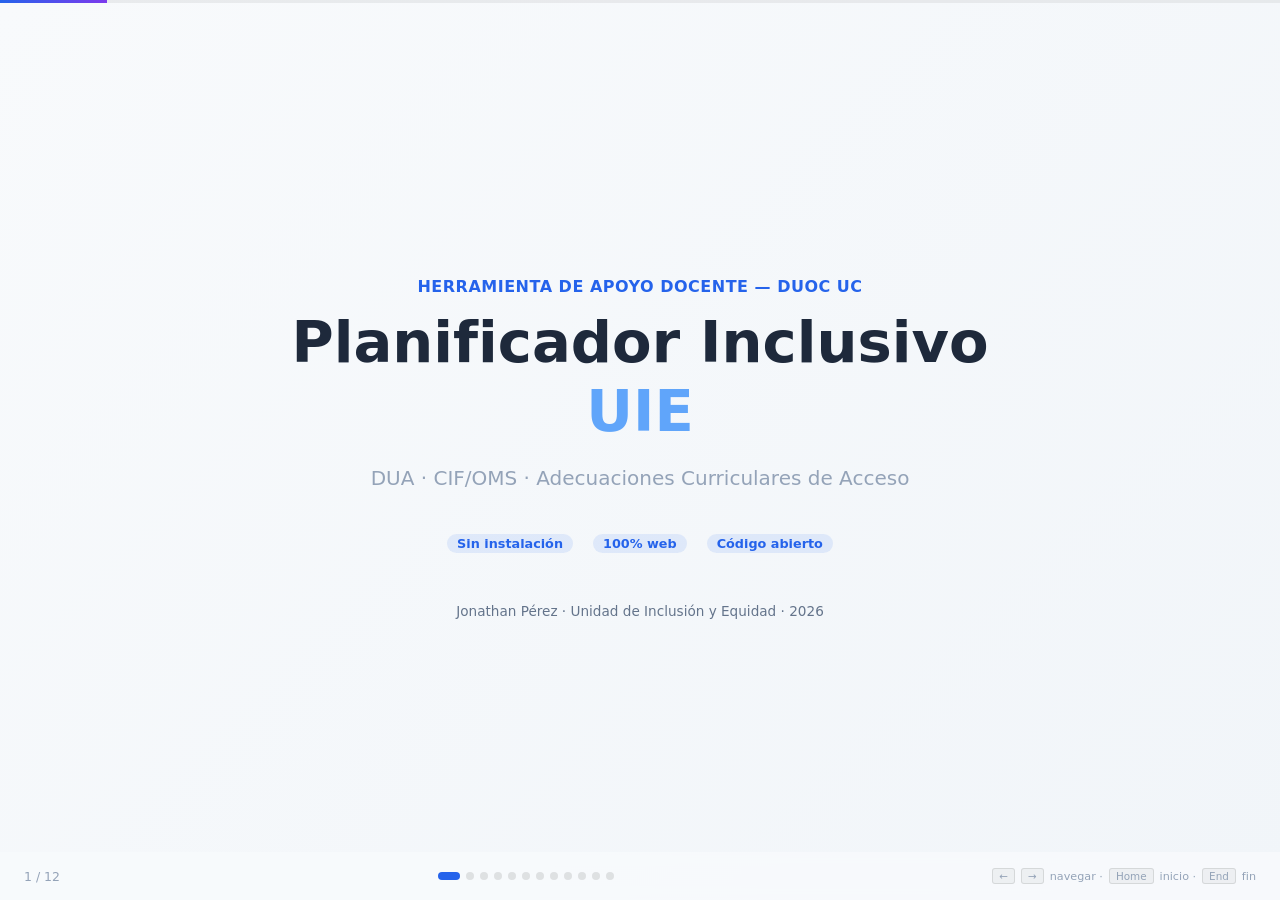
<file: docs/presentacion/index.html>
<!DOCTYPE html>
<html lang="es">
<head>
<meta charset="UTF-8">
<meta name="viewport" content="width=device-width, initial-scale=1.0">
<title>Planificador Inclusivo UIE — Presentación</title>
<style>
  * { margin: 0; padding: 0; box-sizing: border-box; }
  html, body { width: 100%; height: 100%; overflow: hidden; font-family: 'Segoe UI', system-ui, -apple-system, sans-serif; background: #0f172a; color: #e2e8f0; }

  .presentation { width: 100%; height: 100%; position: relative; overflow: hidden; }

  .slide {
    position: absolute; top: 0; left: 0; width: 100%; height: 100%;
    display: flex; flex-direction: column; align-items: center; justify-content: center;
    padding: 60px 40px;
    opacity: 0; pointer-events: none;
    will-change: transform, opacity;
    transition: transform 0.55s cubic-bezier(0.4, 0, 0.2, 1), opacity 0.55s ease;
    background: linear-gradient(135deg, #0f172a 0%, #1e293b 100%);
  }
  .slide.active { opacity: 1; pointer-events: auto; position: relative; }
  .slide.exit-left { opacity: 0; transform: translateX(-60px); }
  .slide.exit-right { opacity: 0; transform: translateX(60px); }
  .slide.enter-left { opacity: 0; transform: translateX(60px); }
  .slide.enter-right { opacity: 0; transform: translateX(-60px); }
  .slide.active { transform: translateX(0); }

  .slide-inner { width: 100%; max-width: 900px; margin: 0 auto; }

  h1 { font-size: clamp(2rem, 5vw, 3.2rem); font-weight: 700; line-height: 1.2; }
  h2 { font-size: clamp(1.3rem, 3vw, 2rem); font-weight: 600; color: #93c5fd; margin-bottom: 8px; }
  h3 { font-size: clamp(0.9rem, 1.8vw, 1.15rem); font-weight: 500; color: #94a3b8; margin-bottom: 16px; }
  p, li { font-size: clamp(0.9rem, 1.6vw, 1.05rem); line-height: 1.6; color: #cbd5e1; }
  .highlight { color: #60a5fa; font-weight: 600; }
  .accent { color: #f59e0b; }
  .green { color: #4ade80; }
  .red { color: #f87171; }

  .slide-inner > * + * { margin-top: 16px; }
  .slide-inner > :first-child { margin-top: 0; }

  .subtitle { font-size: clamp(1rem, 2vw, 1.2rem); color: #94a3b8; margin-top: 8px; }

  .grid-2 { display: grid; grid-template-columns: 1fr 1fr; gap: 24px; margin-top: 20px; }
  .grid-3 { display: grid; grid-template-columns: 1fr 1fr 1fr; gap: 20px; margin-top: 20px; }

  .card {
    background: rgba(255,255,255,0.04); border: 1px solid rgba(255,255,255,0.08);
    border-radius: 12px; padding: 20px; backdrop-filter: blur(4px);
  }
  .card h4 { font-size: 1rem; font-weight: 600; margin-bottom: 6px; color: #e2e8f0; }
  .card p { font-size: 0.88rem; color: #94a3b8; }
  .card .icon { font-size: 1.5rem; margin-bottom: 8px; display: block; }

  .flow { display: flex; align-items: center; justify-content: center; gap: 10px; flex-wrap: wrap; margin-top: 24px; }
  .flow-step {
    background: rgba(96,165,250,0.1); border: 1px solid rgba(96,165,250,0.2);
    border-radius: 10px; padding: 14px 18px; text-align: center; min-width: 130px;
    flex: 1; max-width: 200px;
  }
  .flow-step .num { font-size: 1.5rem; font-weight: 700; color: #60a5fa; display: block; }
  .flow-step .label { font-size: 0.82rem; color: #cbd5e1; margin-top: 4px; }
  .flow-arrow { font-size: 1.5rem; color: #475569; flex-shrink: 0; }
  .flow-arrow.alt { display: flex; flex-direction: column; align-items: center; gap: 2px; font-size: 0.7rem; }
  .flow-arrow.alt span:first-child { font-size: 1rem; }

  .semaforo { display: flex; gap: 10px; flex-wrap: wrap; justify-content: center; margin-top: 12px; }
  .semaforo-item { display: flex; align-items: center; gap: 8px; padding: 6px 12px; border-radius: 6px; font-size: 0.85rem; }
  .semaforo-item .dot { width: 10px; height: 10px; border-radius: 50%; flex-shrink: 0; }

  .timeline { display: flex; flex-direction: column; gap: 12px; margin-top: 20px; position: relative; padding-left: 28px; }
  .timeline::before { content: ''; position: absolute; left: 8px; top: 0; bottom: 0; width: 2px; background: rgba(96,165,250,0.3); }
  .tl-item { padding-left: 10px; border-left: 2px solid; position: relative; }
  .tl-item::before { content: ''; position: absolute; left: -26px; top: 4px; width: 10px; height: 10px; border-radius: 50%; }
  .tl-item h4 { font-size: 0.95rem; font-weight: 600; }
  .tl-item p { font-size: 0.82rem; color: #94a3b8; }

  .tag { display: inline-block; padding: 2px 10px; border-radius: 999px; font-size: 0.72rem; font-weight: 600; background: rgba(96,165,250,0.15); color: #93c5fd; }

  .progress-bar { position: fixed; top: 0; left: 0; width: 100%; height: 3px; background: rgba(255,255,255,0.08); z-index: 100; }
  .progress-fill { height: 100%; background: linear-gradient(90deg, #60a5fa, #a78bfa); transition: width 0.4s ease; width: 0%; }

  .controls { position: fixed; bottom: 0; left: 0; width: 100%; padding: 0 24px; height: 48px; display: flex; align-items: center; justify-content: space-between; background: rgba(15,23,42,0.9); backdrop-filter: blur(6px); z-index: 100; }
  .counter { font-size: 0.78rem; color: #64748b; font-weight: 500; }
  .dots { display: flex; gap: 6px; }
  .dot { width: 8px; height: 8px; border-radius: 50%; background: rgba(255,255,255,0.15); cursor: pointer; transition: all 0.3s; border: none; padding: 0; }
  .dot.active { background: #60a5fa; width: 22px; border-radius: 4px; }
  .dot:hover { background: rgba(255,255,255,0.3); }
  .key-hint { font-size: 0.7rem; color: #475569; display: flex; align-items: center; gap: 6px; }
  .key-hint kbd { background: rgba(255,255,255,0.06); border: 1px solid rgba(255,255,255,0.1); border-radius: 3px; padding: 1px 6px; font-size: 0.65rem; font-family: inherit; }

  .logo-text { font-size: 0.85rem; color: #60a5fa; font-weight: 600; letter-spacing: 0.5px; text-transform: uppercase; }

  .mockup-semaforo { display: flex; gap: 8px; margin-top: 12px; flex-wrap: wrap; justify-content: center; }
  .mockup-badge { display: inline-flex; align-items: center; gap: 5px; padding: 4px 10px; border-radius: 999px; font-size: 0.78rem; font-weight: 500; }
  .mockup-badge.rojo { background: rgba(248,113,113,0.15); color: #fca5a5; }
  .mockup-badge.amarillo { background: rgba(251,191,36,0.15); color: #fcd34d; }
  .mockup-badge.verde { background: rgba(74,222,128,0.15); color: #86efac; }

  .mockup-card {
    background: rgba(255,255,255,0.04); border: 1px solid rgba(255,255,255,0.08);
    border-radius: 8px; padding: 10px 14px; display: flex; align-items: center; gap: 10px;
  }
  .mockup-card .color-bar { width: 3px; height: 28px; border-radius: 2px; flex-shrink: 0; }

  .card-slide { animation: cardFloat 0.6s ease both; }
  @keyframes cardFloat { from { opacity: 0; transform: translateY(20px); } to { opacity: 1; transform: translateY(0); } }
  .card-slide:nth-child(2) { animation-delay: 0.1s; }
  .card-slide:nth-child(3) { animation-delay: 0.2s; }

  .fade-up { animation: fadeUp 0.5s ease both; }
  @keyframes fadeUp { from { opacity: 0; transform: translateY(15px); } to { opacity: 1; transform: translateY(0); } }

  .timeline-anim .tl-item { animation: fadeUp 0.5s ease both; }
  .timeline-anim .tl-item:nth-child(1) { animation-delay: 0.05s; }
  .timeline-anim .tl-item:nth-child(2) { animation-delay: 0.15s; }
  .timeline-anim .tl-item:nth-child(3) { animation-delay: 0.25s; }
  .timeline-anim .tl-item:nth-child(4) { animation-delay: 0.35s; }

  .bounce-in { animation: bounceIn 0.6s cubic-bezier(0.34, 1.56, 0.64, 1) both; }
  @keyframes bounceIn { from { opacity: 0; transform: scale(0.85); } to { opacity: 1; transform: scale(1); } }

  .counter-anim { animation: countUp 1.5s ease both; }
  @keyframes countUp { from { opacity: 0; transform: translateY(10px); } to { opacity: 1; transform: translateY(0); } }

  @media (max-width: 640px) {
    .slide { padding: 40px 20px; }
    .grid-2, .grid-3 { grid-template-columns: 1fr; gap: 12px; }
    .flow { flex-direction: column; }
    .flow-arrow { transform: rotate(90deg); }
    .controls { padding: 0 12px; height: 40px; }
    .key-hint { display: none; }
  }

  @media (prefers-color-scheme: light) {
    body { background: #f8fafc; color: #1e293b; }
    .slide { background: linear-gradient(135deg, #f8fafc 0%, #f1f5f9 100%); }
    h2 { color: #2563eb; }
    h3 { color: #64748b; }
    p, li { color: #334155; }
    .card { background: #ffffff; border-color: #e2e8f0; }
    .card h4 { color: #1e293b; }
    .card p { color: #64748b; }
    .flow-step { background: rgba(37,99,235,0.06); border-color: rgba(37,99,235,0.15); }
    .flow-step .num { color: #2563eb; }
    .flow-step .label { color: #475569; }
    .flow-arrow { color: #94a3b8; }
    .mockup-card { background: #ffffff; border-color: #e2e8f0; }
    .tag { background: rgba(37,99,235,0.1); color: #2563eb; }
    .controls { background: rgba(248,250,252,0.9); }
    .counter { color: #94a3b8; }
    .dot { background: rgba(0,0,0,0.1); }
    .dot.active { background: #2563eb; }
    .dot:hover { background: rgba(0,0,0,0.2); }
    .key-hint { color: #94a3b8; }
    .key-hint kbd { background: rgba(0,0,0,0.04); border-color: rgba(0,0,0,0.1); }
    .highlight { color: #2563eb; }
    .logo-text { color: #2563eb; }
    .progress-bar { background: rgba(0,0,0,0.06); }
    .progress-fill { background: linear-gradient(90deg, #2563eb, #7c3aed); }
    .mockup-badge.rojo { background: rgba(220,38,38,0.08); color: #dc2626; }
    .mockup-badge.amarillo { background: rgba(217,119,6,0.08); color: #d97706; }
    .mockup-badge.verde { background: rgba(22,163,74,0.08); color: #16a34a; }
    .timeline::before { background: rgba(37,99,235,0.2); }
    .semaforo-item { background: rgba(0,0,0,0.03); }
  }

  @media print {
    .slide { position: relative !important; opacity: 1 !important; transform: none !important; page-break-after: always; height: auto; min-height: 100vh; padding: 40px; display: block; }
    .controls, .progress-bar { display: none !important; }
    body { overflow: visible; }
    .presentation { overflow: visible; height: auto; }
  }
</style>
</head>
<body>
<div class="presentation" id="presentation">
  <div class="progress-bar"><div class="progress-fill" id="progressFill"></div></div>

  <!-- SLIDE 1: PORTADA -->
  <section class="slide active" data-slide="0">
    <div class="slide-inner" style="text-align:center;">
      <div class="bounce-in">
        <span class="logo-text" style="font-size:1rem;display:block;margin-bottom:12px;">Herramienta de apoyo docente — Duoc UC</span>
        <h1 style="font-size:clamp(2.2rem,6vw,3.6rem);">Planificador Inclusivo<br><span style="color:#60a5fa;">UIE</span></h1>
        <p class="subtitle" style="font-size:clamp(1rem,2vw,1.25rem);margin-top:16px;">DUA · CIF/OMS · Adecuaciones Curriculares de Acceso</p>
        <div style="margin-top:40px;display:flex;gap:20px;justify-content:center;flex-wrap:wrap;">
          <span class="tag" style="font-size:0.8rem;">Sin instalación</span>
          <span class="tag" style="font-size:0.8rem;">100% web</span>
          <span class="tag" style="font-size:0.8rem;">Código abierto</span>
        </div>
        <p style="margin-top:48px;font-size:0.85rem;color:#64748b;">Jonathan Pérez · Unidad de Inclusión y Equidad · 2026</p>
      </div>
    </div>
  </section>

  <!-- SLIDE 2: AGENDA -->
  <section class="slide" data-slide="1">
    <div class="slide-inner">
      <h2 class="fade-up">Agenda</h2>
      <div class="grid-2">
        <div class="card card-slide">
          <span class="icon">📋</span>
          <h4>Contexto y problema</h4>
          <p>¿Por qué nace esta herramienta? El desafío de la inclusión en educación superior.</p>
        </div>
        <div class="card card-slide">
          <span class="icon">💡</span>
          <h4>Solución</h4>
          <p>Un punto de encuentro entre DUA, modelo CIF/OMS y recomendaciones personalizadas.</p>
        </div>
        <div class="card card-slide">
          <span class="icon">⚙️</span>
          <h4>¿Cómo funciona?</h4>
          <p>Tres flujos de trabajo para planificar desde lo general hasta lo específico.</p>
        </div>
        <div class="card card-slide">
          <span class="icon">🚀</span>
          <h4>Roadmap</h4>
          <p>Próximos pasos: integración SGA, IA, app mobile y más.</p>
        </div>
      </div>
    </div>
  </section>

  <!-- SLIDE 3: CONTEXTO -->
  <section class="slide" data-slide="2">
    <div class="slide-inner">
      <h2 class="fade-up">Contexto</h2>
      <p class="fade-up" style="animation-delay:0.05s;">La educación inclusiva es un <span class="highlight">derecho</span> y un <span class="highlight">desafío institucional</span>.</p>
      <div class="grid-3">
        <div class="card card-slide" style="border-top:2px solid #60a5fa;">
          <h4>Marco legal</h4>
          <p>Ley 20.422, Decreto 83, Convención ONU. Las instituciones deben garantizar la participación de todos los estudiantes.</p>
        </div>
        <div class="card card-slide" style="border-top:2px solid #f59e0b;">
          <h4>Realidad docente</h4>
          <p>Profesores sin formación en inclusión, sin herramientas unificadas, con sobrecarga administrativa.</p>
        </div>
        <div class="card card-slide" style="border-top:2px solid #4ade80;">
          <h4>Brecha actual</h4>
          <p>No existe un estándar para traducir diagnósticos y condiciones en ajustes concretos de aula.</p>
        </div>
      </div>
    </div>
  </section>

  <!-- SLIDE 4: EL PROBLEMA -->
  <section class="slide" data-slide="3">
    <div class="slide-inner">
      <h2 class="fade-up">El problema</h2>
      <div class="grid-2" style="margin-top:20px;">
        <div>
          <div class="card card-slide" style="border-left:3px solid #f87171;">
            <h4>😕 Sin herramienta unificada</h4>
            <p>Cada docente improvisa adecuaciones. No hay criterio común ni registro institucional.</p>
          </div>
          <div class="card card-slide" style="border-left:3px solid #f87171;margin-top:12px;">
            <h4>📄 Procesos manuales</h4>
            <p>Fichas en papel, correos, archivos sueltos. Sin trazabilidad ni actualización centralizada.</p>
          </div>
          <div class="card card-slide" style="border-left:3px solid #f87171;margin-top:12px;">
            <h4>🧠 Falta de criterio común</h4>
            <p>No hay un vocabulario compartido entre docentes, UIE y direcciones de escuela.</p>
          </div>
        </div>
        <div class="card" style="display:flex;flex-direction:column;justify-content:center;text-align:center;background:rgba(248,113,113,0.06);border-color:rgba(248,113,113,0.15);">
          <p style="font-size:1.6rem;font-weight:700;color:#f87171;">¿Cómo asegurar<br>calidad y equidad<br>sin estandarizar<br>el proceso?</p>
        </div>
      </div>
    </div>
  </section>

  <!-- SLIDE 5: LA SOLUCIÓN -->
  <section class="slide" data-slide="4">
    <div class="slide-inner">
      <h2 class="fade-up">La solución</h2>
      <div class="card bounce-in" style="text-align:center;padding:28px;border:1px solid rgba(96,165,250,0.2);background:rgba(96,165,250,0.04);">
        <p style="font-size:clamp(1.2rem,2.5vw,1.6rem);font-weight:600;color:#e2e8f0;">
          "Un punto de encuentro para comprender qué se espera del docente al aplicar DUA,<br>
          definir adecuaciones curriculares de acceso y coordinar apoyos<br>
          para estudiantes con discapacidad o necesidades específicas."
        </p>
        <p style="margin-top:16px;color:#64748b;font-style:italic;">— Descripción de la herramienta</p>
      </div>
      <div class="grid-3" style="margin-top:20px;">
        <div class="card card-slide"><h4><span class="green">✓</span> DUA</h4><p>Checklist de diseño universal para anticipar barreras en toda la clase.</p></div>
        <div class="card card-slide"><h4><span class="highlight">✓</span> CIF/OMS</h4><p>Matriz de acceso que traduce condiciones en necesidades de apoyo.</p></div>
        <div class="card card-slide"><h4><span class="accent">✓</span> Recomendaciones</h4><p>Apoyos priorizados por nivel de barrera, listos para implementar.</p></div>
      </div>
    </div>
  </section>

  <!-- SLIDE 6: BASE CONCEPTUAL -->
  <section class="slide" data-slide="5">
    <div class="slide-inner">
      <h2 class="fade-up">Base conceptual</h2>
      <div class="grid-2" style="margin-top:12px;">
        <div class="card card-slide" style="border-top:3px solid #60a5fa;">
          <h4>DUA · Diseño Universal para el Aprendizaje</h4>
          <p>Marco que propone anticipar barreras y diversificar la enseñanza ofreciendo múltiples formas de:</p>
          <ul style="margin-top:8px;padding-left:18px;">
            <li><span class="highlight">Motivación</span> — el porqué del aprendizaje</li>
            <li><span class="highlight">Representación</span> — el qué del aprendizaje</li>
            <li><span class="highlight">Acción y expresión</span> — el cómo del aprendizaje</li>
          </ul>
        </div>
        <div class="card card-slide" style="border-top:3px solid #a78bfa;">
          <h4>CIF/OMS · Modelo Social</h4>
          <p>Clasificación Internacional del Funcionamiento. La discapacidad no está en la persona, sino en las <span class="highlight">barreras del entorno</span>.</p>
          <ul style="margin-top:8px;padding-left:18px;">
            <li>Evalúa <span class="highlight">actividades</span> (leer, escribir, participar)</li>
            <li>Mide <span class="highlight">compatibilidad</span> (4 = participa sin ajustes)</li>
            <li>Invierte escala → <span class="highlight">necesidad de apoyo</span></li>
          </ul>
        </div>
      </div>
      <p style="text-align:center;margin-top:16px;font-size:0.9rem;">Ambos marcos convergen en una misma meta: <span class="highlight">eliminar barreras para que todos aprendan</span>.</p>
    </div>
  </section>

  <!-- SLIDE 7: ¿CÓMO FUNCIONA? -->
  <section class="slide" data-slide="6">
    <div class="slide-inner">
      <h2 class="fade-up">¿Cómo funciona?</h2>
      <p class="fade-up" style="animation-delay:0.05s;">Tres flujos de trabajo, de lo general a lo específico.</p>
      <div class="flow">
        <div class="flow-step card-slide"><span class="num">1</span><span class="label">DUA base<br>para toda la clase</span></div>
        <span class="flow-arrow">→</span>
        <div class="flow-step card-slide"><span class="num">2</span><span class="label">Adecuaciones<br>por condición</span></div>
        <span class="flow-arrow alt"><span>→</span><span>o matriz CIF</span></span>
        <div class="flow-step card-slide"><span class="num">3</span><span class="label">Apoyos<br>complementarios</span></div>
      </div>
      <div class="grid-3" style="margin-top:20px;">
        <div class="card" style="font-size:0.82rem;color:#94a3b8;">
          <strong>Paso 1:</strong> El docente marca estrategias DUA que aplicará con todo el curso. Base común de clase.
        </div>
        <div class="card" style="font-size:0.82rem;color:#94a3b8;">
          <strong>Paso 2:</strong> Según la condición del estudiante, obtiene recomendaciones priorizadas. Opcional: completar matriz CIF para ajuste fino.
        </div>
        <div class="card" style="font-size:0.82rem;color:#94a3b8;">
          <strong>Paso 3:</strong> Accede a guías complementarias: crisis, accesibilidad, lectura fácil, referencias.
        </div>
      </div>
    </div>
  </section>

  <!-- SLIDE 8: USO PASO A PASO -->
  <section class="slide" data-slide="7">
    <div class="slide-inner">
      <h2 class="fade-up">Uso paso a paso</h2>
      <p class="fade-up" style="animation-delay:0.05s;">Flujo completo desde la condición del estudiante hasta el plan de apoyo.</p>
      <div style="display:flex;flex-direction:column;gap:8px;margin-top:16px;max-width:700px;margin-left:auto;margin-right:auto;">
        <div class="mockup-card card-slide">
          <div class="color-bar" style="background:#60a5fa;"></div>
          <div style="flex:1;">
            <div style="display:flex;gap:6px;flex-wrap:wrap;">
              <span class="tag">Visual</span>
              <span class="tag">Auditiva</span>
              <span class="tag">Autismo</span>
            </div>
            <p style="font-size:0.78rem;margin-top:4px;color:#94a3b8;">Seleccionar condición registrada del estudiante</p>
          </div>
        </div>
        <div class="mockup-card card-slide">
          <div class="color-bar" style="background:#a78bfa;"></div>
          <div style="flex:1;">
            <p style="font-weight:600;">Matriz de acceso CIF</p>
            <p style="font-size:0.78rem;color:#94a3b8;">Completar rúbrica: 4 actividades × puntajes 1-4 (opcional)</p>
          </div>
        </div>
        <div class="mockup-card card-slide">
          <div class="color-bar" style="background:#f59e0b;"></div>
          <div style="flex:1;">
            <p style="font-weight:600;">Recomendaciones priorizadas</p>
            <div class="mockup-semaforo">
              <span class="mockup-badge rojo">🔴 Prioritario</span>
              <span class="mockup-badge amarillo">🟡 Moderado</span>
              <span class="mockup-badge verde">🟢 Menor</span>
              <span class="mockup-badge" style="background:rgba(148,163,184,0.1);color:#94a3b8;">⚪ Sin ajuste</span>
            </div>
          </div>
        </div>
        <div class="mockup-card card-slide">
          <div class="color-bar" style="background:#4ade80;"></div>
          <div style="flex:1;">
            <p style="font-weight:600;">PDF del plan de apoyo</p>
            <p style="font-size:0.78rem;color:#94a3b8;">Descargar plan con DUA + adecuaciones + radar de ajustes</p>
          </div>
        </div>
      </div>
    </div>
  </section>

  <!-- SLIDE 9: REPORTES -->
  <section class="slide" data-slide="8">
    <div class="slide-inner">
      <h2 class="fade-up">Reportes</h2>
      <p class="fade-up" style="animation-delay:0.05s;">El planificador genera documentación profesional lista para compartir.</p>
      <div class="grid-2" style="margin-top:16px;">
        <div class="card card-slide">
          <h4>📄 Plan de apoyo PDF</h4>
          <p>Documento completo con:</p>
          <ul style="font-size:0.82rem;padding-left:16px;margin-top:6px;">
            <li>DUA base seleccionado</li>
            <li>Buenas prácticas generales</li>
            <li>Recomendaciones por estudiante</li>
            <li>Radar de ajustes CIF</li>
            <li>Comentarios del asesor</li>
          </ul>
        </div>
        <div class="card card-slide" style="display:flex;flex-direction:column;">
          <h4>📊 Radar de ajustes</h4>
          <p style="flex:1;">Visualización comparativa entre estudiantes mostrando nivel de apoyo requerido por actividad CIF.</p>
          <div style="display:flex;gap:8px;margin-top:8px;justify-content:center;">
            <span class="mockup-badge" style="background:rgba(67,97,238,0.12);color:rgba(67,97,238,1);">■ Estudiante 1</span>
            <span class="mockup-badge" style="background:rgba(247,37,133,0.12);color:rgba(247,37,133,1);">■ Estudiante 2</span>
          </div>
          <div style="margin-top:8px;font-size:0.7rem;color:#64748b;text-align:center;">Radar CIF: 0 Sin ajuste · 1 Menor · 2 Moderado · 3 Prioritario</div>
        </div>
      </div>
    </div>
  </section>

  <!-- SLIDE 10: BENEFICIOS -->
  <section class="slide" data-slide="9">
    <div class="slide-inner">
      <h2 class="fade-up">Beneficios</h2>
      <div class="grid-2" style="margin-top:16px;">
        <div>
          <div class="card card-slide" style="border-left:3px solid #60a5fa;">
            <h4>👨‍🏫 Para docentes</h4>
            <p>Guía clara y rápida para tomar decisiones informadas. Ahorra horas de investigación.</p>
          </div>
          <div class="card card-slide" style="border-left:3px solid #4ade80;">
            <h4>🎓 Para estudiantes</h4>
            <p>Adecuaciones pertinentes y oportunas. Participación en igualdad de condiciones.</p>
          </div>
        </div>
        <div>
          <div class="card card-slide" style="border-left:3px solid #f59e0b;">
            <h4>🏛️ Para UIE</h4>
            <p>Estandariza criterios, centraliza recomendaciones, facilita el acompañamiento.</p>
          </div>
          <div class="card card-slide" style="border-left:3px solid #a78bfa;">
            <h4>📈 Para Duoc UC</h4>
            <p>Innovación en inclusión. Herramienta pionera alineada con plan estratégico. Escalable.</p>
          </div>
        </div>
      </div>
    </div>
  </section>

  <!-- SLIDE 11: ROADMAP -->
  <section class="slide" data-slide="10">
    <div class="slide-inner">
      <h2 class="fade-up">Roadmap</h2>
      <p class="fade-up" style="animation-delay:0.05s;">Hacia dónde vamos: hoja de ruta del Planificador Inclusivo UIE.</p>
      <div class="timeline timeline-anim">
        <div class="tl-item" style="border-color:#4ade80;">
          <h4>Corto plazo <span style="font-weight:400;color:#64748b;font-size:0.8rem;">· Q3 2026</span></h4>
          <p>Feedback docente integrado · Exportación mejorada (Word) · Subida de evidencia por estudiante</p>
        </div>
        <div class="tl-item" style="border-color:#60a5fa;">
          <h4>Mediano plazo <span style="font-weight:400;color:#64748b;font-size:0.8rem;">· 2027</span></h4>
          <p>Integración con SGA (Sistema de Gestión Académica) · Multiusuario con roles · Historial por estudiante</p>
        </div>
        <div class="tl-item" style="border-color:#f59e0b;">
          <h4>Largo plazo <span style="font-weight:400;color:#64748b;font-size:0.8rem;">· 2028</span></h4>
          <p>Recomendaciones con IA · Análisis predictivo de barreras · Dashboard institucional</p>
        </div>
        <div class="tl-item" style="border-color:#a78bfa;">
          <h4>Visión <span style="font-weight:400;color:#64748b;font-size:0.8rem;">· 2029</span></h4>
          <p>App mobile · Módulo de seguimiento en aula · Comunidad de prácticas inclusivas</p>
        </div>
      </div>
    </div>
  </section>

  <!-- SLIDE 12: CIERRE -->
  <section class="slide" data-slide="11">
    <div class="slide-inner" style="text-align:center;">
      <div class="bounce-in">
        <h1 style="font-size:clamp(2rem,5vw,3rem);">Gracias</h1>
        <p class="subtitle" style="margin-top:12px;">¿Preguntas?</p>
        <div style="margin-top:32px;display:flex;flex-direction:column;gap:8px;align-items:center;">
          <p style="font-size:1rem;"><span class="highlight">Demo en vivo</span></p>
          <p style="font-size:0.9rem;color:#64748b;">https://jonathanprz.github.io/planificador-clases-inclusivas/</p>
          <p style="font-size:0.85rem;color:#64748b;margin-top:12px;">Jonathan Pérez · Unidad de Inclusión y Equidad</p>
        </div>
        <div style="margin-top:32px;display:flex;gap:16px;justify-content:center;flex-wrap:wrap;">
          <span class="tag">DUA</span>
          <span class="tag">CIF/OMS</span>
          <span class="tag">Adecuaciones</span>
          <span class="tag">Inclusión</span>
          <span class="tag">Código Abierto</span>
        </div>
      </div>
    </div>
  </section>

  <div class="controls">
    <span class="counter" id="counter">1 / 12</span>
    <div class="dots" id="dots"></div>
    <span class="key-hint"><kbd>←</kbd> <kbd>→</kbd> navegar · <kbd>Home</kbd> inicio · <kbd>End</kbd> fin</span>
  </div>
</div>

<script>
(function() {
  var slides = document.querySelectorAll('.slide');
  var total = slides.length;
  var current = 0;
  var isAnimating = false;

  var counter = document.getElementById('counter');
  var dotsEl = document.getElementById('dots');
  var progressFill = document.getElementById('progressFill');

  for (var i = 0; i < total; i++) {
    var dot = document.createElement('button');
    dot.className = 'dot' + (i === 0 ? ' active' : '');
    dot.setAttribute('aria-label', 'Ir a slide ' + (i + 1));
    dot.addEventListener('click', (function(idx) { return function() { goTo(idx); }; })(i));
    dotsEl.appendChild(dot);
  }

  function goTo(index) {
    if (isAnimating || index === current || index < 0 || index >= total) return;
    isAnimating = true;

    var prev = current;
    current = index;

    var goingForward = current > prev;

    slides[prev].classList.remove('active');
    slides[prev].classList.add(goingForward ? 'exit-left' : 'exit-right');

    slides[current].classList.remove('enter-left', 'enter-right', 'exit-left', 'exit-right');
    slides[current].classList.add('active');
    slides[current].style.transform = '';

    // Reset animations on enter
    var anims = slides[current].querySelectorAll('.bounce-in, .fade-up, .card-slide, .counter-anim, .timeline-anim');
    anims.forEach(function(el) {
      el.style.animation = 'none';
      void el.offsetHeight;
      el.style.animation = '';
    });

    updateControls();

    setTimeout(function() {
      slides[prev].classList.remove('exit-left', 'exit-right');
      isAnimating = false;
    }, 550);
  }

  function updateControls() {
    counter.textContent = (current + 1) + ' / ' + total;
    progressFill.style.width = ((current + 1) / total * 100) + '%';
    document.querySelectorAll('.dot').forEach(function(d, i) {
      d.classList.toggle('active', i === current);
    });
  }

  document.addEventListener('keydown', function(e) {
    if (e.key === 'ArrowRight' || e.key === 'ArrowDown' || e.key === ' ') {
      e.preventDefault();
      goTo(current + 1);
    } else if (e.key === 'ArrowLeft' || e.key === 'ArrowUp') {
      e.preventDefault();
      goTo(current - 1);
    } else if (e.key === 'Home') {
      e.preventDefault();
      goTo(0);
    } else if (e.key === 'End') {
      e.preventDefault();
      goTo(total - 1);
    }
  });

  var touchStartX = 0;
  var touchStartY = 0;
  document.addEventListener('touchstart', function(e) {
    touchStartX = e.changedTouches[0].screenX;
    touchStartY = e.changedTouches[0].screenY;
  });
  document.addEventListener('touchend', function(e) {
    var dx = e.changedTouches[0].screenX - touchStartX;
    var dy = e.changedTouches[0].screenY - touchStartY;
    if (Math.abs(dx) > Math.abs(dy) && Math.abs(dx) > 50) {
      if (dx < 0) goTo(current + 1);
      else goTo(current - 1);
    }
  });

  updateControls();
})();
</script>
</body>
</html>
</file>
